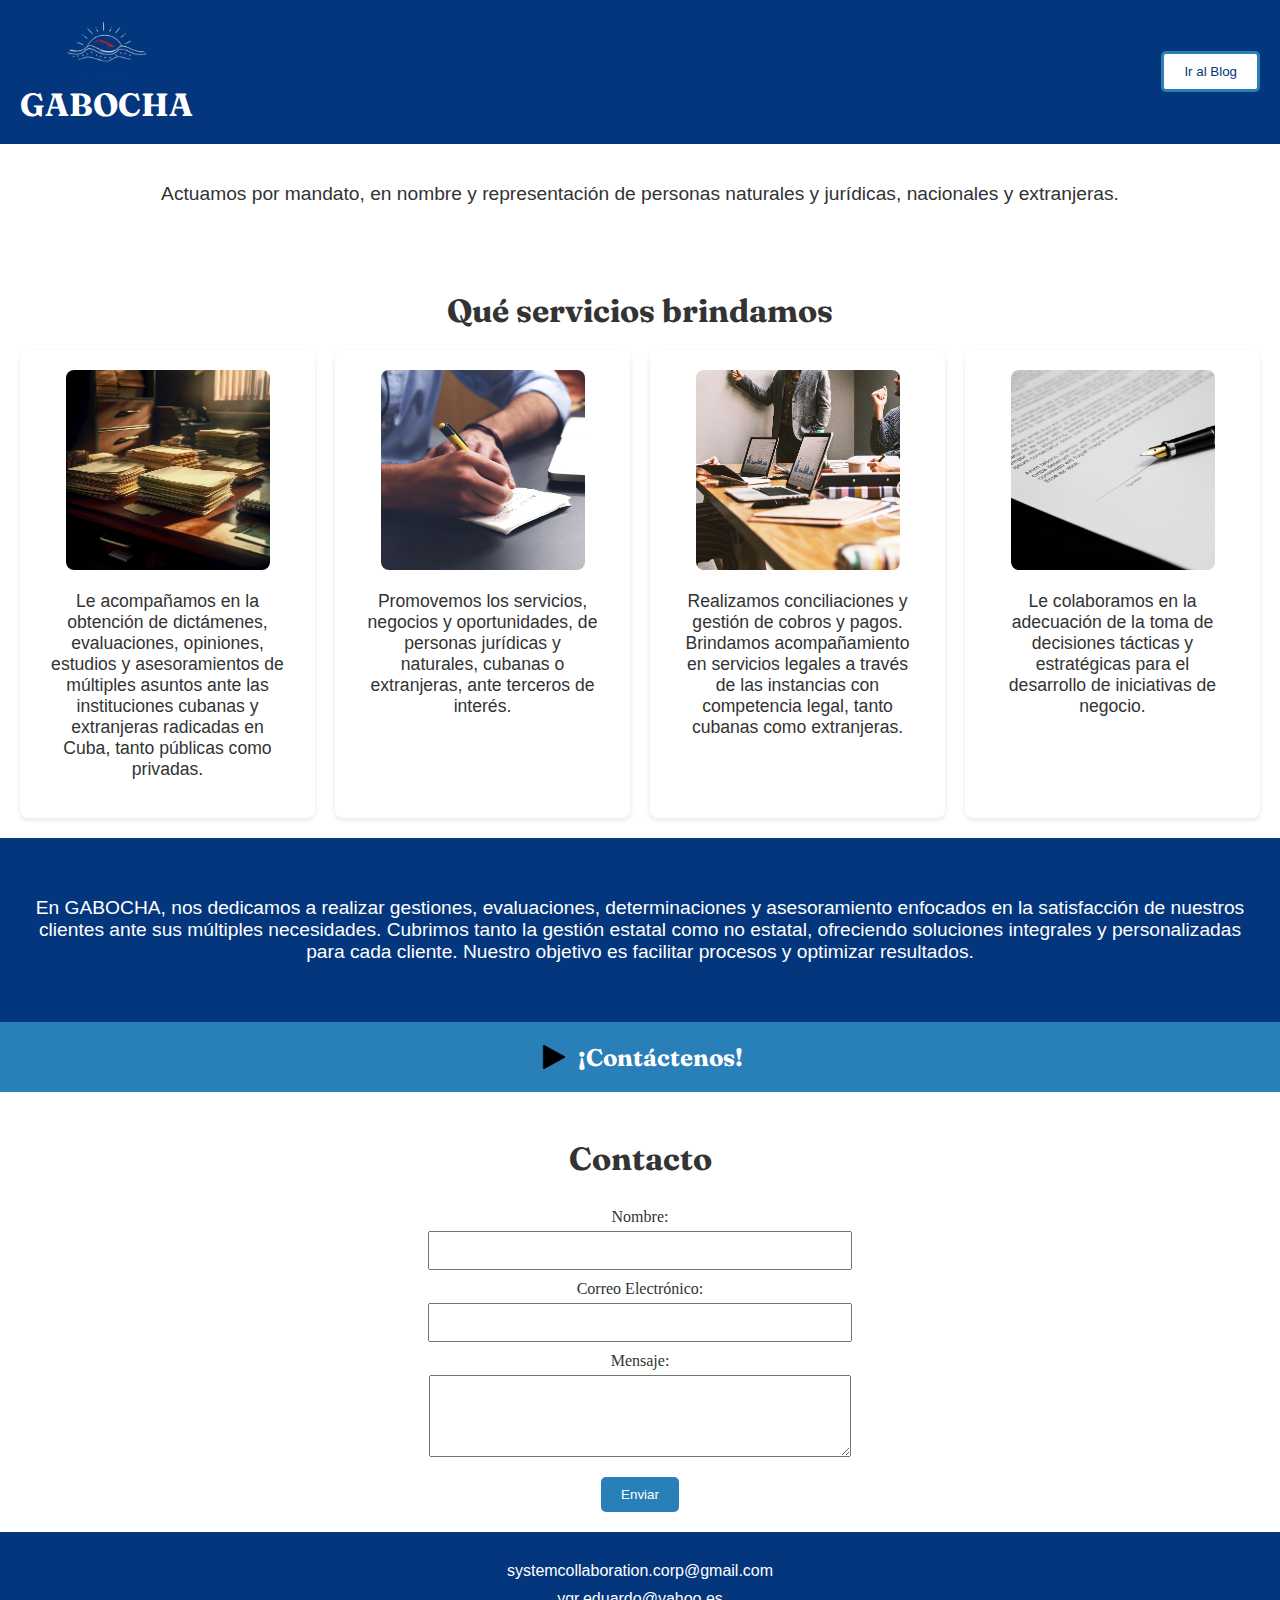
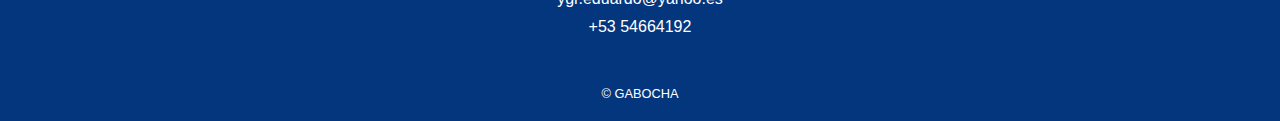
<file: index.html>
<!DOCTYPE html>
<html lang="en">
<head>
  <meta charset="UTF-8">
  <meta name="viewport" content="width=device-width, initial-scale=1.0">
  <title>GABOCHA - Servicios de Consultoría</title>
  <script src="https://code.jquery.com/jquery-3.6.0.min.js"></script>
  <link rel="shortcut icon" href="./Resources/logo2.jpg" type="image/x-icon">
  <link rel="stylesheet" href="./Css/index.css">
</head>
<body>
  <header>
    <div class="header">
      <img src="./Resources/logo2.jpg" alt="Logo GABOCHA">
      <h1>GABOCHA</h1>
    </div>
    <div class="header-button">
      <button id="navegarBlog">Ir al Blog</button>
    </div>
  </header>

  <section class="hero">
    <div class="hero-text">
      <h2>Servicios de consultoría en La Habana, Cuba.</h2>
    </div>
    <div class="hero-image">
      <img src="./Resources/handshake-220233_1280-removebg-preview.png" alt="Handshake">
    </div>
  </section>
  
  <section class="introduction">
    <p>Actuamos por mandato, en nombre y representación de personas naturales y jurídicas, nacionales y extranjeras.</p>
    <img src="./Resources/Juez mazo con abogados de justicia, documentos de objeto trabajando en mesa _ Foto Premium.jpeg" alt="Abogados trabajando" class="intro-img">
  </section>

  <section class="services">
    <h2>Qué servicios brindamos</h2>
    <div class="services-grid">
      <div class="service">
        <img src="./Resources/writing-desk-8280356_1280.jpg" alt="Gestiones Administrativas" class="service-img">
        <p>Le acompañamos en la obtención de dictámenes, evaluaciones, opiniones, estudios y asesoramientos de múltiples asuntos ante las instituciones cubanas y extranjeras radicadas en Cuba, tanto públicas como privadas.</p>
      </div>
      <div class="service">
        <img src="./Resources/man-593333_1280.jpg" alt="Evaluaciones Técnicas" class="service-img">
        <p>Promovemos los servicios, negocios y oportunidades, de personas jurídicas y naturales, cubanas o extranjeras, ante terceros de interés.</p>
      </div>
      <div class="service">
        <img src="./Resources/job-5382501_1280.jpg" alt="Asesoramiento Económico" class="service-img">
        <p>Realizamos conciliaciones y gestión de cobros y pagos.  Brindamos acompañamiento en servicios legales a través de las instancias con competencia legal, tanto cubanas como extranjeras.</p>
      </div>
      <div class="service">
        <img src="./Resources/document-428333_1920.jpg" alt="Determinaciones Estratégicas" class="service-img">
        <p>Le colaboramos en la adecuación de la toma de decisiones tácticas y estratégicas para el desarrollo de iniciativas de negocio.</p>
      </div>
    </div>
  </section>

  <section class="why-us">
    <p>En GABOCHA, nos dedicamos a realizar gestiones, evaluaciones, determinaciones y asesoramiento enfocados en la satisfacción de nuestros clientes ante sus múltiples necesidades. Cubrimos tanto la gestión estatal como no estatal, ofreciendo soluciones integrales y personalizadas para cada cliente. Nuestro objetivo es facilitar procesos y optimizar resultados.</p>
  </section>

  <section class="call-to-action">
    <a href="https://wa.me/5354664192">
      <img src="./Resources/icons8-play-90.png" alt="Icono de contacto" class="play">
      <h3>¡Contáctenos!</h3>
    </a>
  </section>
  
  <section class="contact">
    <h2>Contacto</h2>
    <form id="contact-form">
      <label for="name">Nombre:</label>
      <input type="text" id="name" name="name" required>
      <label for="email">Correo Electrónico:</label>
      <input type="email" id="email" name="email" required>
      <label for="message">Mensaje:</label>
      <textarea id="message" name="message" rows="4" required></textarea>
      <button type="submit">Enviar</button>
    </form>
    <div id="form-message"></div>
  </section>

  <section class="contact-info">
    <p>systemcollaboration.corp@gmail.com</p>
    <p>ygr.eduardo@yahoo.es</p>
    <p>+53 54664192</p>
  </section>

  <footer class="footer">
    <p>&copy; GABOCHA</p>
  </footer>
  <script src="https://code.jquery.com/jquery-3.6.0.min.js"></script>
  <script src="Main.js"></script>
</body>
</html>
</file>
<file: Css/index.css>
@import url('https://fonts.googleapis.com/css2?family=Fraunces:ital,opsz,wght@0,9..144,100..900;1,9..144,100..900&display=swap');
body {
  margin: 0;
  padding: 0;
  background-color: white;
  color: #333;
}
h1, h2, h3, h4, h5,h6{
  font-family: "Fraunces", serif;
}
p{
  font-family: Arial, Helvetica, sans-serif;
}
header {
  background-color: #04367d;
  color: #fff;
  padding: 20px;
  display: flex;
  justify-content: space-between;
  align-items: center;
}
.header{
  display: flex;
  flex-direction: column;
  justify-content: center;
  align-items: center;
}

.header img{
  width: 80px;
  height: auto;
  margin-bottom: 10px;
}

.header h1 {
  font-size: 2em;
  margin: 0;
}
.header-button{
   display: flex;
   justify-content: center;
   align-items: center;
   flex-direction: column;
}
.header-button button{
  background-color: white;
  border: 3px solid #2980b9;
  color: #04367d;
  margin: 0;
}
.hero {
  display: grid;
  grid-template-columns: 1fr;
  align-items: center;
  padding: 20px;
  background-color: #f4f4f4;
}

.hero-text {
  grid-column: 1;
  text-align: center;
}

.hero-image {
  grid-column: 1;
  display: flex;
  justify-content: center;
  align-items: center;
  margin-top: 20px;
}

.hero img {
  width: 80%;
  max-width: 300px;
  height: auto;
}

.introduction {
  padding: 20px;
  text-align: center;
}

.introduction p {
  font-size: 1.2em;
}

.intro-img {
  width: 80%;
  max-width: 300px;
  height: auto;
  margin-top: 20px;
}

.services {
  padding: 20px;
}

.services h2 {
  font-size: 2em;
  margin-bottom: 20px;
  text-align: center;
}

.services-grid {
  display: grid;
  grid-template-columns: 1fr;
  gap: 20px;
}

.service {
  background-color: #fff;
  padding: 20px;
  border-radius: 8px;
  box-shadow: 0 2px 5px rgba(0,0,0,0.1);
  text-align: center;
}

.service-img {
  width: 80%;
  max-width: 300px;
  height: auto;
  border-radius: 8px;
}

.service h3 {
  font-size: 1.5em;
  margin-top: 15px;
}

.service p {
  font-size: 1.1em;
  padding: 0 10px;
}

.why-us {
  background-color: #04367d;
  color: #fff;
  padding: 40px 20px;
  text-align: center;
}

.why-us h2 {
  font-size: 2em;
  margin-bottom: 20px;
}

.why-us p {
  font-size: 1.2em;
}
.why-us a{
  color: black;
}
.call-to-action {
  background-color: #2980b9;
  color: #fff;
  padding: 20px 0;
  display: flex;
  justify-content: center;
  align-items: center;
}

.call-to-action a {
  color: white;
  text-decoration: none;
  display: flex;
  align-items: center;
}

.call-to-action .play {
  width: 30px;
  height: 30px;
  margin-right: 10px;
}

.call-to-action h3 {
  font-size: 1.5em;
  margin: 0;
}

.contact {
  padding: 20px;
  text-align: center;
}

.contact h2 {
  font-size: 2em;
  margin-bottom: 20px;
}

form{
  display: flex;
  flex-direction: column;
  align-items: center;
}

label{
  margin-top: 10px;
}

input,textarea{
  width: 80%;
  max-width: 400px;
  padding: 10px;
  margin-top: 5px;
}

button{
  margin-top: 20px;
  padding: 10px 20px;
  background-color: #2980b9;
  color: white;
  border: none;
  cursor: pointer;
  border-radius: 5px;
}

button:hover {
  background-color: #1b6391;
}

.contact-info {
  background-color: #04367d;
  color: #fff;
  padding: 20px;
  text-align: center;
}

.contact-info p {
  margin: 10px 0;
}

.footer {
  background-color: #04367d;
  color: #fff;
  padding: 20px;
  text-align: center;
}

.footer p {
  font-size: 0.8em;
  margin: 0;
}
@media (min-width: 700px) {
  .hero {
      grid-template-columns: 1fr 1fr;
      text-align: left;
  }

  .hero-text {
      text-align: left;
  }

  .hero-image {
      margin-top: 0;
  }

  .services-grid {
      grid-template-columns: 1fr 1fr;
  }

  .service-img {
      height: 200px;
      object-fit: cover;
  }
  .hero{
    display: none;
  }
  .introduction img{
    display: none;
  }
}

@media (min-width: 1000px) {
  .services-grid {
      grid-template-columns: 1fr 1fr 1fr 1fr;
  }
}
</file>
